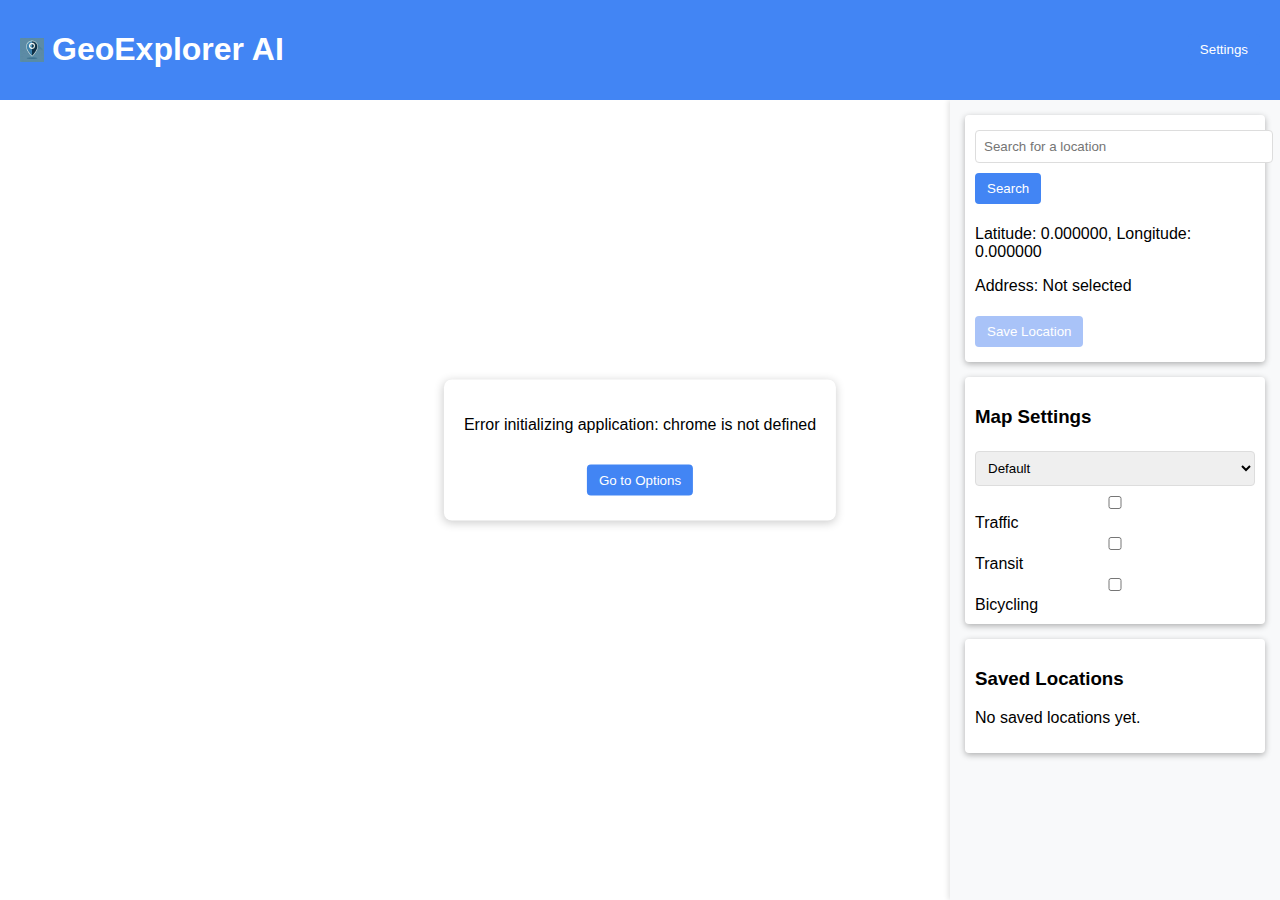
<file: app/index.html>
<!DOCTYPE html>
<html lang="en">
<head>
    <meta charset="UTF-8">
    <meta name="viewport" content="width=device-width, initial-scale=1.0">
    <title>GeoExplorer AI</title>
    <link rel="stylesheet" href="../styles.css">
    <link rel="stylesheet" href="https://cdnjs.cloudflare.com/ajax/libs/font-awesome/5.15.4/css/all.min.css">
</head>
<body>
    <div id="header">
        <div class="logo-container">
            <img src="../assets/icons/icon48.png" alt="GeoExplorer AI Logo" class="logo-image">
            <h1>GeoExplorer AI</h1>
        </div>
        <button id="openOptions">Settings</button>
    </div>
    
    <div id="content">
        <div id="map"></div>
        
        <div id="sidebar">
            <div class="control-panel">
                <input type="text" id="locationSearch" placeholder="Search for a location">
                <button id="searchButton">Search</button>
                
                <div id="locationInfo">
                    <p id="coordinatesDisplay">Latitude: 0.000000, Longitude: 0.000000</p>
                    <p id="addressDisplay">Address: Not selected</p>
                    <button id="saveLocation" disabled>Save Location</button>
                </div>
            </div>
            
            <div class="control-panel">
                <h3>Map Settings</h3>
                <select id="mapStyle">
                    <option value="default">Default</option>
                    <option value="satellite">Satellite</option>
                    <option value="terrain">Terrain</option>
                    <option value="night">Night Mode</option>
                    <option value="retro">Retro</option>
                    <option value="silver">Silver</option>
                </select>
                
                <div>
                    <input type="checkbox" id="trafficLayer">
                    <label for="trafficLayer">Traffic</label>
                </div>
                
                <div>
                    <input type="checkbox" id="transitLayer">
                    <label for="transitLayer">Transit</label>
                </div>
                
                <div>
                    <input type="checkbox" id="bicyclingLayer">
                    <label for="bicyclingLayer">Bicycling</label>
                </div>
            </div>
            
            <div class="control-panel">
                <h3>Saved Locations</h3>
                <div id="savedLocations">
                    <p>No saved locations yet.</p>
                </div>
            </div>
        </div>
    </div>

    <!-- Scripts -->
    <!-- Extension-specific scripts -->
    <script src="../extension-maps.js"></script>
    <script src="../map-styles.js"></script>
    <script src="../app/globals.js"></script>
    
    <!-- Extension main code -->
    <script src="../api-service.js"></script>
    <script src="../location-manager.js"></script>
    <script src="../map-config.js"></script>
    <script src="../ui-controller.js"></script>
    <script src="../chat-interface.js"></script>
    <script src="../app/app.js"></script>
</body>
</html>
</file>
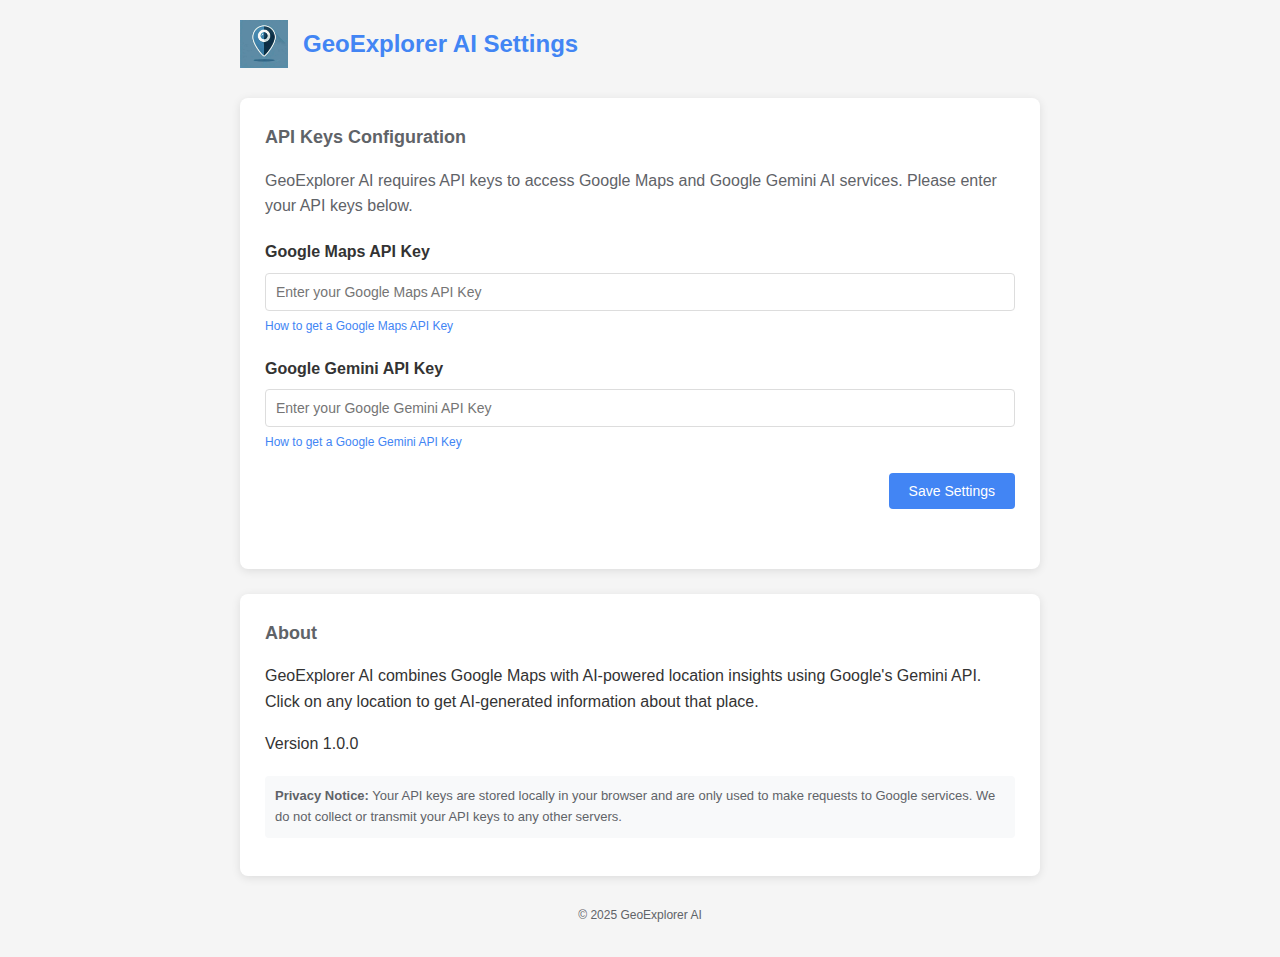
<file: options/options.html>
<!DOCTYPE html>
<html lang="en">
<head>
    <meta charset="UTF-8">
    <meta name="viewport" content="width=device-width, initial-scale=1.0">
    <title>GeoExplorer AI Options</title>
    <link rel="stylesheet" href="options.css">
</head>
<body>
    <div class="container">
        <header>
            <img src="../assets/icons/icon128.png" alt="GeoExplorer AI Logo" class="logo">
            <h1>GeoExplorer AI Settings</h1>
        </header>

        <main>
            <div class="card">
                <h2>API Keys Configuration</h2>
                <p class="description">
                    GeoExplorer AI requires API keys to access Google Maps and Google Gemini AI services. 
                    Please enter your API keys below.
                </p>

                <div class="form-group">
                    <label for="googleMapsApiKey">Google Maps API Key</label>
                    <input type="text" id="googleMapsApiKey" placeholder="Enter your Google Maps API Key">
                    <p class="help-text">
                        <a href="https://developers.google.com/maps/documentation/javascript/get-api-key" target="_blank">
                            How to get a Google Maps API Key
                        </a>
                    </p>
                </div>

                <div class="form-group">
                    <label for="geminiApiKey">Google Gemini API Key</label>
                    <input type="text" id="geminiApiKey" placeholder="Enter your Google Gemini API Key">
                    <p class="help-text">
                        <a href="https://ai.google.dev/gemini-api" target="_blank">
                            How to get a Google Gemini API Key
                        </a>
                    </p>
                </div>

                <div class="button-group">
                    <button id="saveButton" class="primary-button">Save Settings</button>
                </div>

                <div id="status" class="status"></div>
            </div>

            <div class="card">
                <h2>About</h2>
                <p>
                    GeoExplorer AI combines Google Maps with AI-powered location insights using Google's Gemini API.
                    Click on any location to get AI-generated information about that place.
                </p>
                <p>
                    Version 1.0.0
                </p>
                <p class="privacy-notice">
                    <strong>Privacy Notice:</strong> Your API keys are stored locally in your browser and are only used to make requests to Google services.
                    We do not collect or transmit your API keys to any other servers.
                </p>
            </div>
        </main>

        <footer>
            <p>&copy; 2025 GeoExplorer AI</p>
        </footer>
    </div>

    <script src="options.js"></script>
</body>
</html>
</file>
<file: styles.css>
/**
 * Main styles for GeoExplorer AI Extension
 */

 body {
    margin: 0;
    padding: 0;
    font-family: Arial, sans-serif;
    height: 100vh;
    display: flex;
    flex-direction: column;
}

#header {
    background-color: #4285F4;
    color: white;
    padding: 10px 20px;
    display: flex;
    justify-content: space-between;
    align-items: center;
}

.logo-container {
    display: flex;
    align-items: center;
}

.logo-image {
    height: 24px;
    width: 24px;
    object-fit: contain;
    margin-right: 8px;
}

#content {
    display: flex;
    flex: 1;
    overflow: hidden;
}

#map {
    flex: 1;
    height: 100%;
}

#sidebar {
    width: 300px;
    background-color: #f8f9fa;
    padding: 15px;
    overflow-y: auto;
    box-shadow: -2px 0 5px rgba(0,0,0,0.1);
    display: flex;
    flex-direction: column;
}

.info-window {
    max-width: 300px;
    padding: 10px;
}

.control-panel {
    background: white;
    padding: 10px;
    border-radius: 4px;
    box-shadow: 0 2px 6px rgba(0,0,0,0.3);
    margin-bottom: 15px;
}

.saved-location {
    background: white;
    padding: 10px;
    margin: 5px 0;
    border-radius: 4px;
    cursor: pointer;
    transition: background-color 0.2s;
}

.saved-location:hover {
    background-color: #e9ecef;
}

button {
    background-color: #4285F4;
    color: white;
    border: none;
    padding: 8px 12px;
    border-radius: 4px;
    cursor: pointer;
    margin: 5px 0;
}

button:hover {
    background-color: #3367d6;
}

button:disabled {
    background-color: #a9c3f8;
    cursor: not-allowed;
}

select, input {
    width: 100%;
    padding: 8px;
    margin: 5px 0;
    border: 1px solid #ddd;
    border-radius: 4px;
}

/* Error message styling */
.error-message {
    position: absolute;
    top: 50%;
    left: 50%;
    transform: translate(-50%, -50%);
    background-color: white;
    padding: 20px;
    border-radius: 8px;
    box-shadow: 0 2px 10px rgba(0,0,0,0.2);
    text-align: center;
    max-width: 80%;
}

.error-message button {
    margin-top: 15px;
}

/* Responsive adjustments */
@media (max-width: 768px) {
    #content {
        flex-direction: column;
    }
    
    #sidebar {
        width: 100%;
        max-height: 300px;
    }
}
</file>
<file: options/options.css>
/* Options page styling */
body {
    font-family: Arial, sans-serif;
    margin: 0;
    padding: 0;
    background-color: #f5f5f5;
    color: #333;
    line-height: 1.6;
}

.container {
    max-width: 800px;
    margin: 0 auto;
    padding: 20px;
}

header {
    display: flex;
    align-items: center;
    margin-bottom: 30px;
}

.logo {
    width: 48px;
    height: 48px;
    margin-right: 15px;
}

h1 {
    color: #4285F4;
    margin: 0;
    font-size: 24px;
}

h2 {
    color: #5f6368;
    margin-top: 0;
    font-size: 18px;
}

.card {
    background-color: white;
    border-radius: 8px;
    box-shadow: 0 2px 10px rgba(0, 0, 0, 0.1);
    padding: 25px;
    margin-bottom: 25px;
}

.description {
    color: #5f6368;
    margin-bottom: 20px;
}

.form-group {
    margin-bottom: 20px;
}

label {
    display: block;
    margin-bottom: 8px;
    font-weight: bold;
}

input[type="text"] {
    width: 100%;
    padding: 10px;
    border: 1px solid #ddd;
    border-radius: 4px;
    font-size: 14px;
    box-sizing: border-box;
}

input[type="text"]:focus {
    border-color: #4285F4;
    outline: none;
    box-shadow: 0 0 0 2px rgba(66, 133, 244, 0.2);
}

.help-text {
    margin-top: 6px;
    font-size: 12px;
    color: #5f6368;
}

.help-text a {
    color: #4285F4;
    text-decoration: none;
}

.help-text a:hover {
    text-decoration: underline;
}

.button-group {
    display: flex;
    justify-content: flex-end;
    margin-top: 20px;
}

.primary-button {
    background-color: #4285F4;
    color: white;
    border: none;
    padding: 10px 20px;
    border-radius: 4px;
    cursor: pointer;
    font-size: 14px;
    font-weight: 500;
}

.primary-button:hover {
    background-color: #3367d6;
}

.status {
    margin-top: 15px;
    padding: 10px;
    border-radius: 4px;
    text-align: center;
}

.success {
    background-color: #e6f4ea;
    color: #137333;
}

.error {
    background-color: #fce8e6;
    color: #c5221f;
}

.privacy-notice {
    font-size: 13px;
    color: #5f6368;
    padding: 10px;
    background-color: #f8f9fa;
    border-radius: 4px;
    margin-top: 20px;
}

footer {
    text-align: center;
    margin-top: 30px;
    color: #5f6368;
    font-size: 12px;
}
</file>
